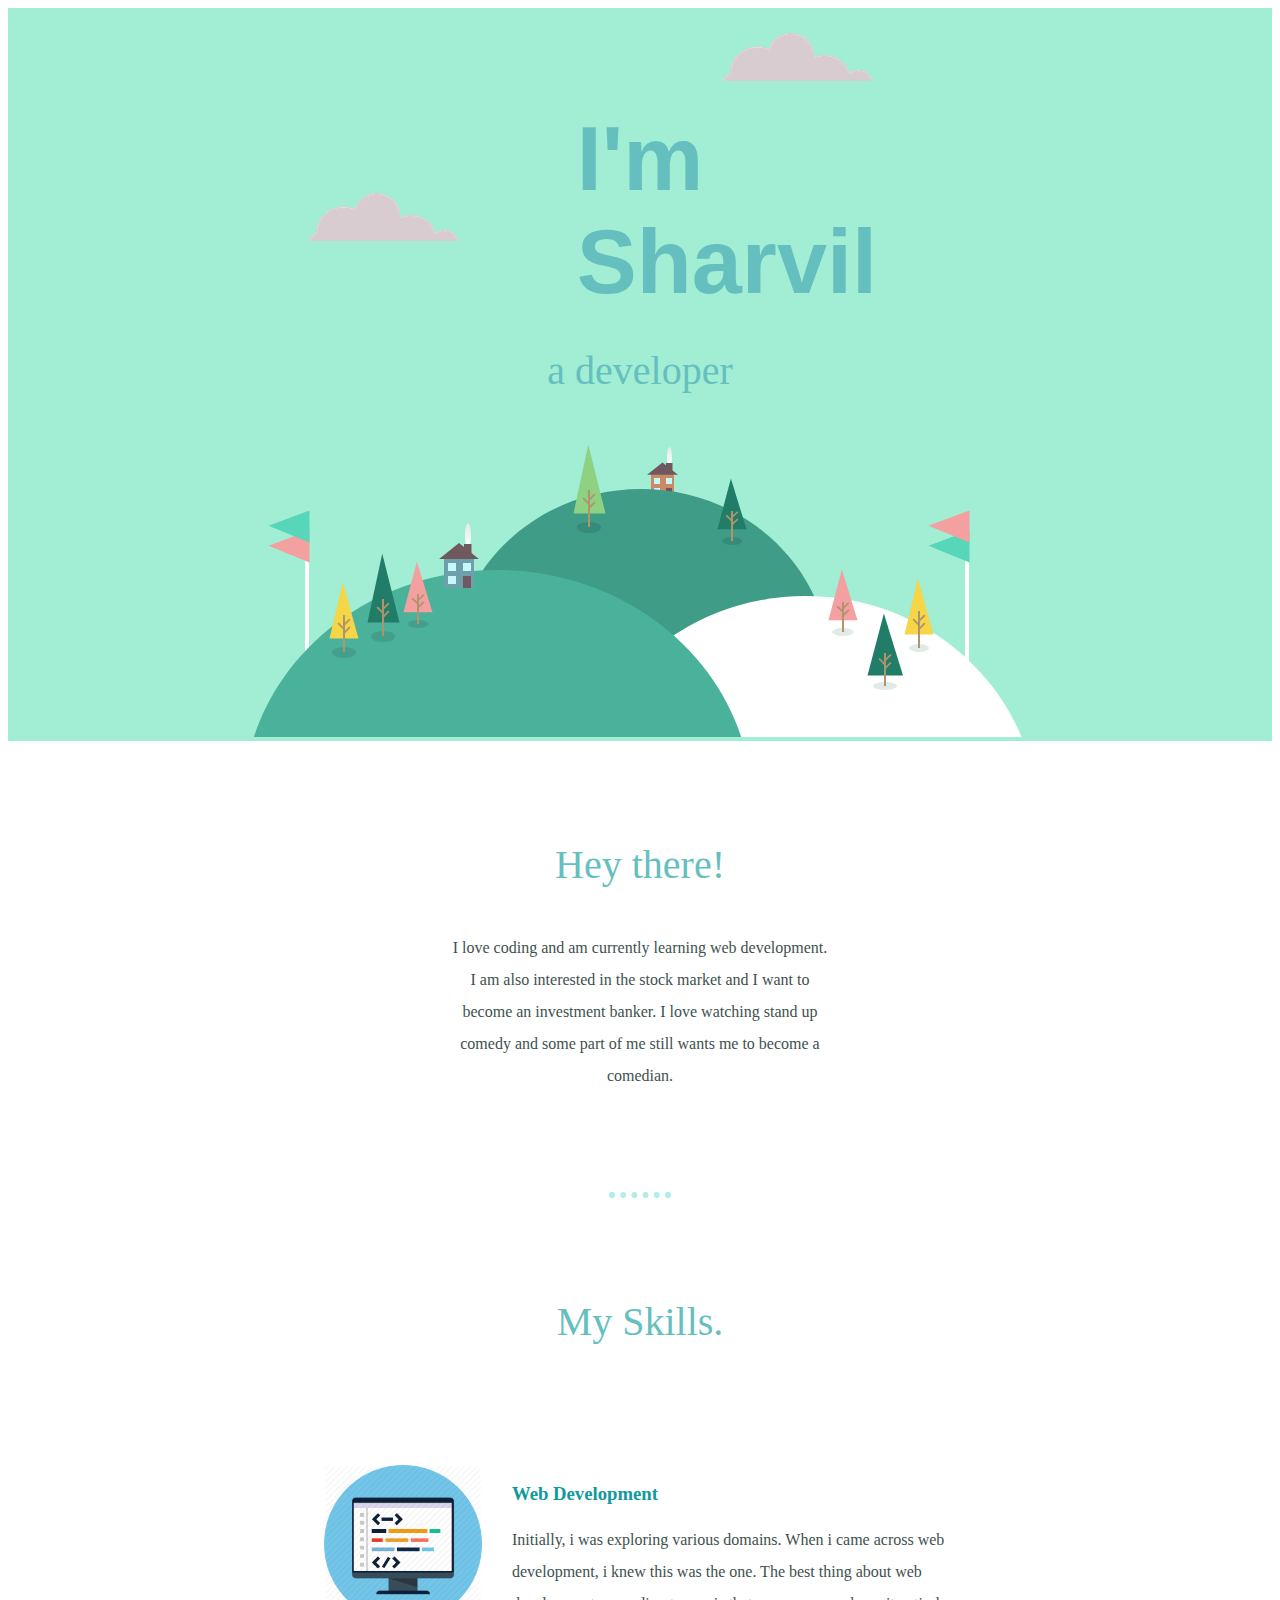
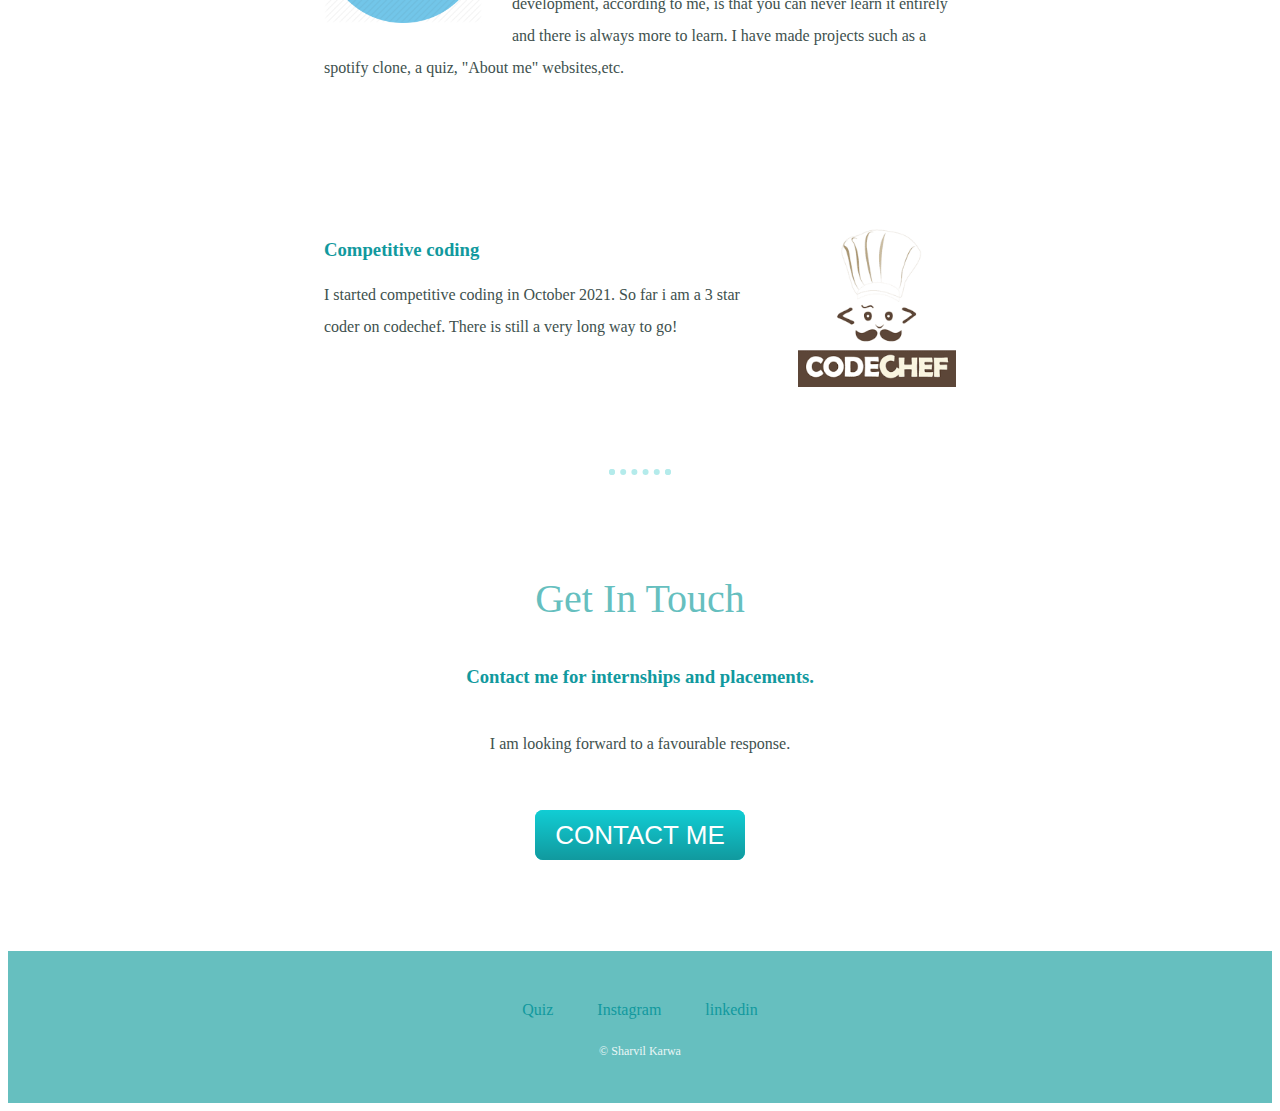
<file: index.html>
<!DOCTYPE html>
<html lang="en">
<head>
    <meta charset="UTF-8">
    <meta http-equiv="X-UA-Compatible" content="IE=edge">
    <meta name="viewport" content="width=device-width, initial-scale=1.0">
    <title>Sharvil's Profile</title>
    <link rel="stylesheet" href="style.css">
</head>
<body>
    <div class="topContainer">
        <img src="final_cloud.png" alt="" class="top-cloud">
        <h1>I'm Sharvil</h1>
        <h2>a developer</h2>
        <img src="final_cloud.png" alt="" class="botom-cloud">
        <img src="mountain.svg" alt="" class="mountain">
    </div>
    
    <div class="middle-container">
        <div class="profile">
        <h2>Hey there!</h2>
        <p class="intro"> I love coding and am currently learning web development. I am also interested in the stock market and I want to become an investment banker. I love watching stand up comedy and some part of me still wants me to become a comedian.</p>
        </div>
        <hr>
        <div class="skills">
        <h2>My Skills.</h2>
        <div class="skill-row">
            <img class="skill-row-img1" src="web_dev.png" alt="" class="img1">
            <h3>Web Development</h3>
            <p>Initially, i was exploring various domains. When i came across web development, i knew this was the one. The best thing about web development, according to me, is that you can never learn it entirely and there is always more to learn. I have made projects such as a spotify clone, a quiz, "About me" websites,etc.</p>
        </div>
        <div class="skill-row">
            <img class="skill-row-img2" src="codechef.png" alt="" class="img1">
            <h3>Competitive coding</h3>
            <p class="description-skill2">I started competitive coding in October 2021. So far i am a 3 star coder on codechef. There is still a very long way to go!</p>
        </div>
        </div>
        <hr>
        <div class="contact-me">
        <h2>Get In Touch</h2>
        <h3>Contact me for internships and placements.</h3>
        <p class="contact-message">I am looking forward to a favourable response.</p>
        <a class="btn" href="mailto:karwasharvil@gmail.com">CONTACT ME</a>
        </div>
    </div>
    
    
    <div class="bottom-container">
        <a class="footer-link" href="https://sharvil-karwa.github.io/QUIZ/">Quiz</a>
        <a class="footer-link" href="https://www.instagram.com/sharvil_karwa/">Instagram</a>
        <a class="footer-link" href="https://www.linkedin.com/in/sharvil-karwa-9b6135216/">linkedin</a>
        <p class="copyright">© Sharvil Karwa</p>
    </div>
</body>
</html>
</file>
<file: style.css>
body{
    text-align: center;
    font-family:'Times New Roman', Times, serif;
    color: #40514E;
}
h1{
    width: 10%;
    margin: 50px auto 0px auto;
    font-size: 90px;
    font-family: Verdana, Geneva, Tahoma, sans-serif;
    color: #66BFBF;
}
p{
    line-height: 2;
}
h2{
    font-size: 2.5rem;
    color: #66BFBF;
    font-weight: normal;
    padding-bottom: 10px;
}
h3{
    color: #11999E;
}
hr{
    border: dotted #b4ebeb 6px;
    border-bottom: none;
    width: 4%;
    margin: 100px auto;
}
a{
    color: #11999E;
    margin: 10px 20px;
    text-decoration: none;
}
a:hover{
    color: #EAF6F6;
}
.copyright{
    color: #EAF6F6;
    font-size: 0.75rem;
    margin: 20px 0px;
}
.topContainer{
    padding-top: 50px;
    background-color: rgb(161, 238, 212);
    position: relative;
}
.middle-container{
    margin: 100px 0px;
}
.bottom-container{
    background-color: #66BFBF;
    padding: 50px 0px 20px;
}
.top-cloud{
    position: absolute;
    top: 25px;
    right: 400px;
}
.botom-cloud{
    position: absolute;
    bottom: 500px;
    left: 300px;
}
.img1{
    height: 100px;
    width: 100px;
}
.skill-row{
    width: 50%;
    margin: 100px auto;
    text-align: left;
    padding: 10px;
} 
.skill-row img{
    width: 25%;
}
.skill-row-img1{
    float: left;
    padding-right: 30px;
}
.skill-row-img2{
    float: right;
    padding-left : 30px;
}
.intro{
    width: 30%;
    margin: auto;
} 
.contact-message{
    width: 40%;
    margin: 40px auto 60px;
}
.btn {
    background:  #11cdd4;
    background-image: -webkit-linear-gradient(top,  #11cdd4, #11999e);
    background-image: -moz-linear-gradient(top,  #11cdd4, #11999e);
    background-image: -ms-linear-gradient(top,  #11cdd4, #11999e);
    background-image: -o-linear-gradient(top,  #11cdd4, #11999e);
    background-image: linear-gradient(to bottom,  #11cdd4, #11999e);
    -webkit-border-radius: 8;
    -moz-border-radius: 8;
    border-radius: 8px;
    font-family: Arial;
    color: #ffffff;
    font-size: 26px;
    padding: 10px 20px 10px 20px;
    text-decoration: none;
  }
  
  .btn:hover {
    background: #30e3cb;
    background-image: -webkit-linear-gradient(top, #30e3cb, #2bc4ad);
    background-image: -moz-linear-gradient(top, #30e3cb, #2bc4ad);
    background-image: -ms-linear-gradient(top, #30e3cb, #2bc4ad);
    background-image: -o-linear-gradient(top, #30e3cb, #2bc4ad);
    background-image: linear-gradient(to bottom, #30e3cb, #2bc4ad);
    text-decoration: none;
  }
</file>
